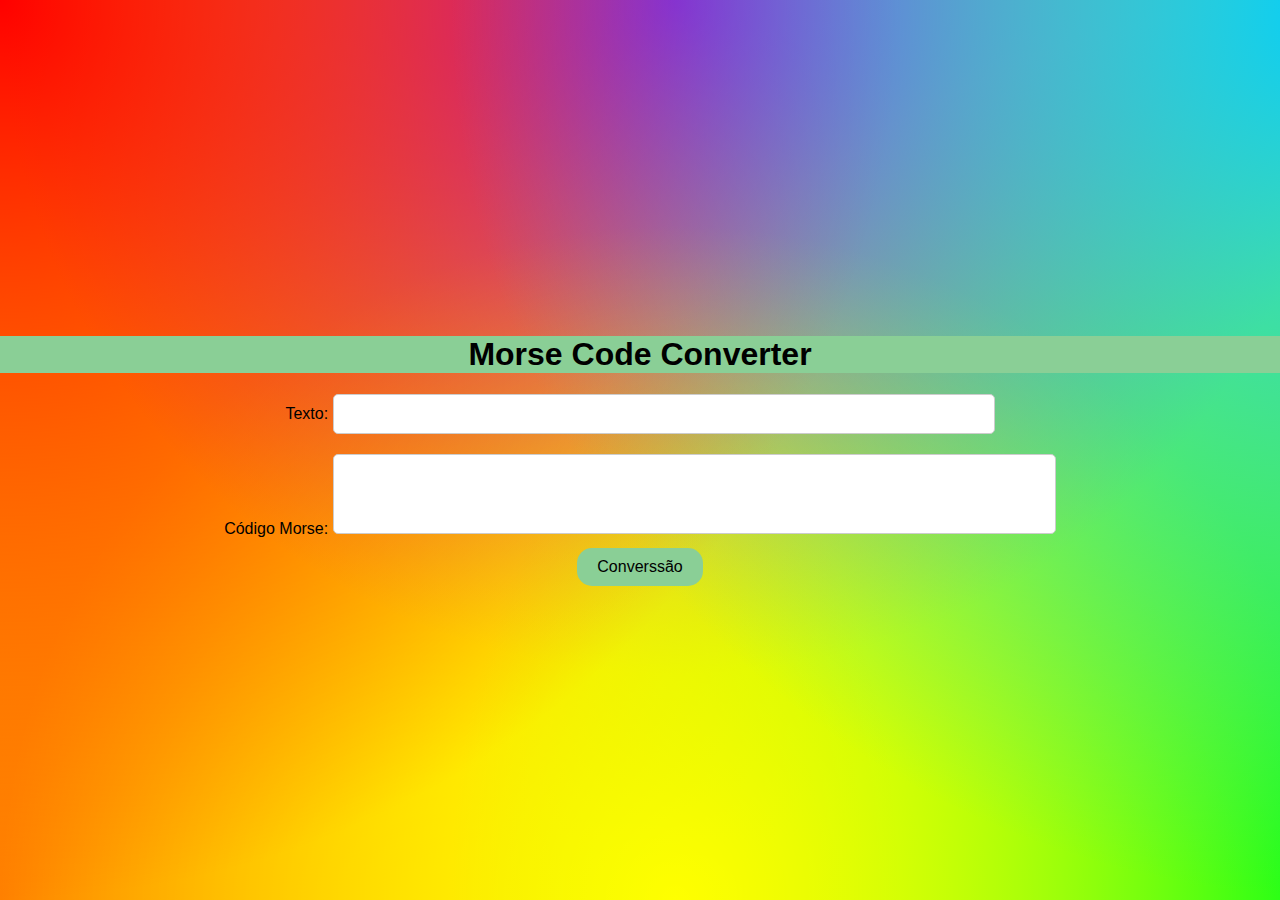
<file: Código Morse em JS/index.html>
<!DOCTYPE html>
<html lang="pt-BR">

<head>
    <meta charset="UTF-8">
    <meta name="viewport" content="width=device-width, initial-scale=1.0">
    <title>Morse Code Converter</title>
    <link rel="stylesheet" href="style.css">
    <script>
        if (window.AudioContext || window.webkitAudioContext) {
            // O navegador suporta a API de Áudio do JavaScript
            console.log('API de Áudio é suportada');
        } else {
            // O navegador não suporta a API de Áudio do JavaScript
            console.log('API de Áudio não é suportada');
        }

        const morseCode = {
            'A': '.-', 'B': '-...', 'C': '-.-.', 'D': '-..', 'E': '.', 'F': '..-.', 'G': '--.', 'H': '....', 'I': '..', 'J': '.---', 'K': '-.-',
            'L': '.-..', 'M': '--', 'N': '-.', 'O': '---', 'P': '.--.', 'Q': '--.-', 'R': '.-.', 'S': '...', 'T': '-', 'U': '..-', 'V': '...-',
            'W': '.--', 'X': '-..-', 'Y': '-.--', 'Z': '--..', '0': '-----', '1': '.----', '2': '..---', '3': '...--', '4': '....-', '5': '.....',
            '6': '-....', '7': '--...', '8': '---..', '9': '----.', ', ': '--..--', '.': '.-.-.-', '?': '..--..', ' ': '/', '-': '-....-', '/': '-..-.', '@': '.--.-.', '=': '-...-'   // ... (as in the JavaScript code)
        };

        function toMorseCode(text) {
            return text.toUpperCase().split('').map(char => morseCode[char] || '').join(' ');
            playMorseSound(morse);
        }

        function playMorseSound(morse) {
            const audioContext = new (window.AudioContext || window.webkitAudioContext)();

            const frequency = 600; // Frequência do som em Hz
            const dotDuration = 100; // Duração do ponto (em milissegundos)

            morse.split('').forEach(symbol => {
                if (symbol === '.') {
                    playSound(frequency, dotDuration);
                } else if (symbol === '-') {
                    playSound(frequency, dotDuration * 3); // Traço é 3 vezes mais longo que o ponto
                } else if (symbol === ' ') {
                    // Adiciona um pequeno atraso entre as palavras
                    sleep(dotDuration);
                }
                // Adiciona um pequeno atraso entre os símbolos
                sleep(dotDuration);
            });

            function playSound(frequency, duration) {
                const oscillator = audioContext.createOscillator();
                oscillator.type = 'sine';
                oscillator.frequency.setValueAtTime(frequency, audioContext.currentTime);
                oscillator.connect(audioContext.destination);
                oscillator.start();
                oscillator.stop(audioContext.currentTime + (duration / 1000));
            }

            function sleep(ms) {
                return new Promise(resolve => setTimeout(resolve, ms));
            }
        }
    </script>
</head>

<body>
    <h1>Morse Code Converter</h1>
    <form>
        <label for="text">Texto:</label>
        <input type="text" id="text" name="text">
        <br>
        <label for="morse">Código Morse:</label>
        <textarea id="morse" name="morse" rows="2" cols="50" readonly></textarea>
        <br>
        <button type="button"
            onclick="document.getElementById('morse').value = toMorseCode(document.getElementById('text').value)">Converssão</button>
    </form>
</body>

</html>
</file>
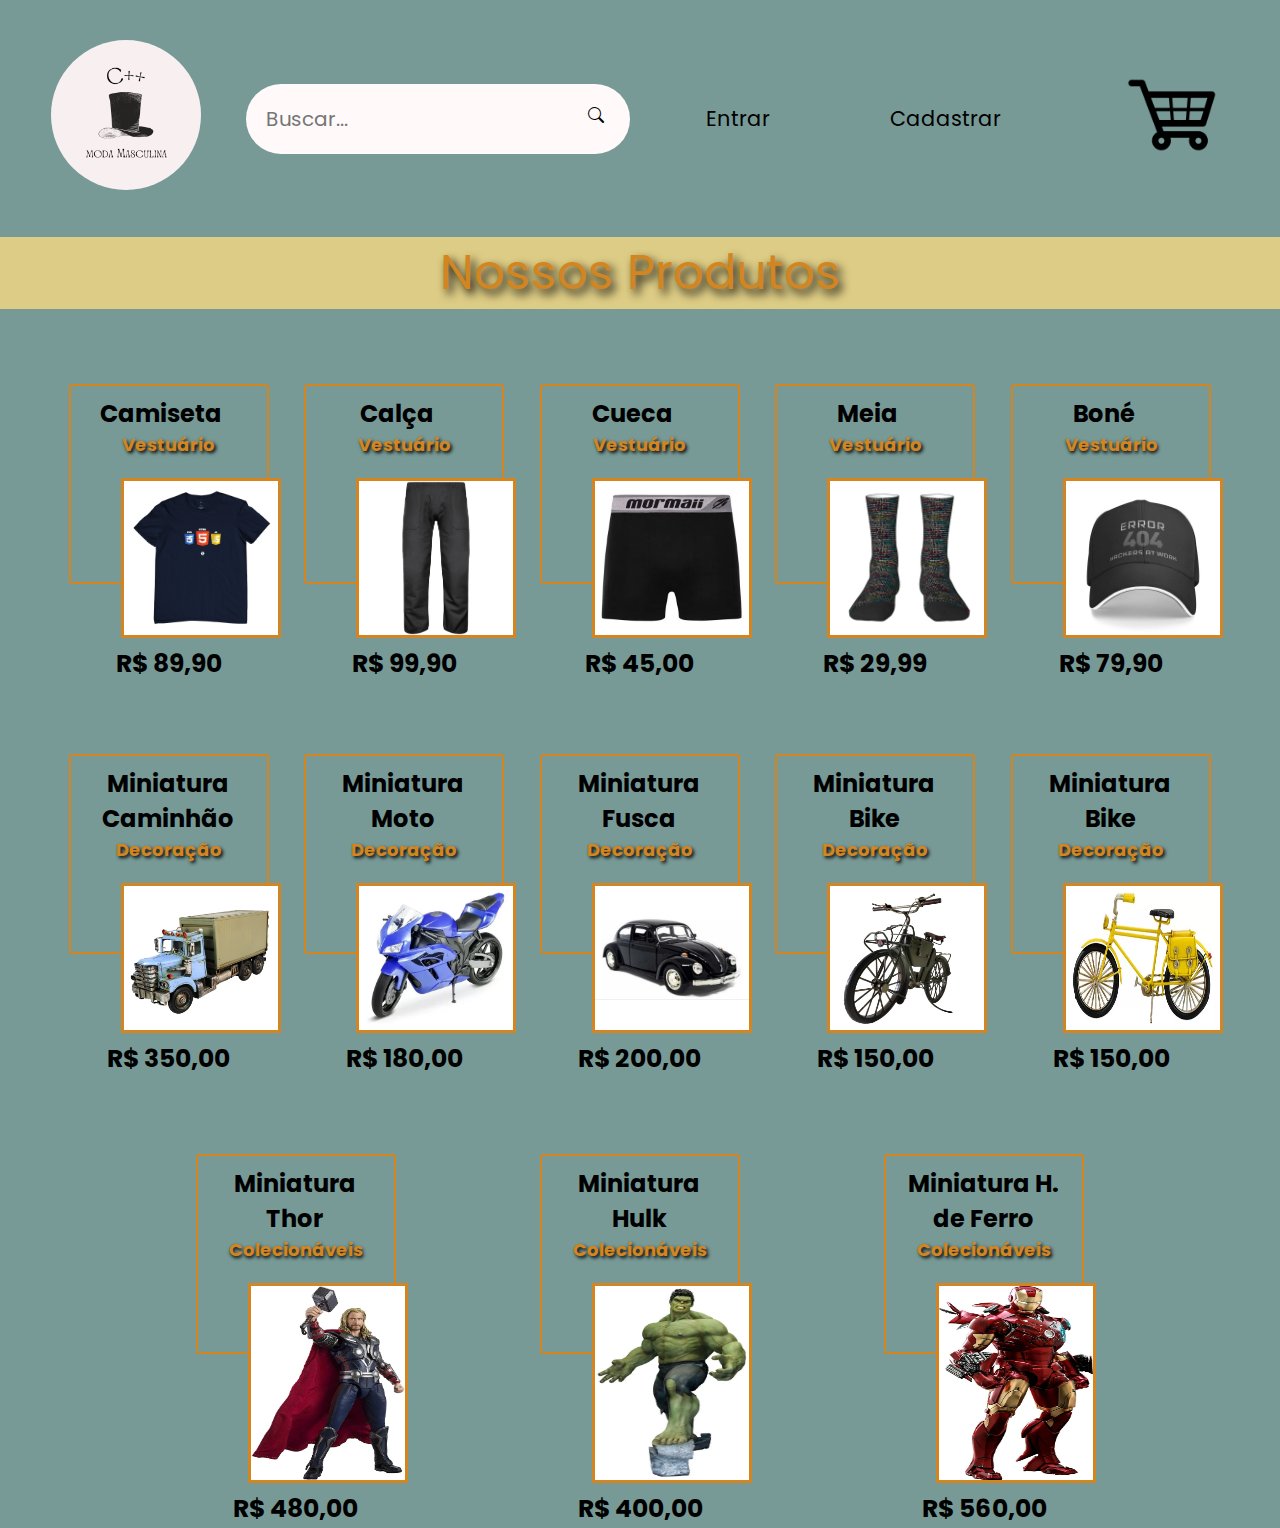
<file: Projeto Pedidos/index.html>
<!DOCTYPE html>
<html lang="pt-br">

<head>
    <meta charset="UTF-8">
    <meta name="viewport" content="width=device-width, initial-scale=1.0">
    <!--Google Fonts-->
    <link rel="preconnect" href="https://fonts.googleapis.com">
    <link rel="preconnect" href="https://fonts.gstatic.com" crossorigin>
    <link
        href="https://fonts.googleapis.com/css2?family=Poppins:ital,wght@0,100;0,200;0,300;0,400;0,500;0,600;0,700;0,800;0,900;1,100;1,200;1,300;1,400;1,500;1,600;1,700;1,800;1,900&display=swap"
        rel="stylesheet">
    <!--Fim Google Fonts-->
    <!--Bootstrap Icons-->
    <link rel="stylesheet" href="https://cdn.jsdelivr.net/npm/bootstrap-icons@1.11.1/font/bootstrap-icons.css">
    <!--Fim Bootstrap Icons-->
    <link rel="stylesheet" href="style.css">
    <title>C++ Moda Masculina</title>
</head>

<body>
    <header>
        <nav>
            <div class="logo">
                <a hef="#">
                    <img src="imagens/Logotipo.png" alt="Logotipo" width="150" height="150">
                </a>
            </div><!--Logo-->

            <div class="search">
                <input type="search" placeholder="Buscar...">
                <i class="bi bi-search"></i>
            </div><!--Search-->

            <div class="log">
                <a href="entrar.html">
                    <p>Entrar</p>
                </a>
                <a href="cadastrar.html">
                    <p>Cadastrar</p>
                </a>
                <div class="cart">
                    <a href="#">
                        <img src="imagens/carrinho.png">
                    </a>
                </div>
        </nav>
    </header>
    <main>
        <div class ="categorias">
            <!-- <a href="#"> -->
                <p>Nossos Produtos</p>
            </a>
        </div>
        <div class="row">
            <div class="col">
                <div class="card" id="card01">
                    <h2 id="t1">Camiseta</h2>
                    <!-- <div class="texto-vertical"></div> -->
                    <h3 id="t2">Vestuário</h3>
                    <img id="t3" src="imagens/camiseta1.webp">
                    <p id="t4">R$ 89,90</p>
                </div>

                <div class="card" id="card01">
                    <h2 id="t1">Calça</h2>
                    <h3 id="t2">Vestuário</h3>
                    <img id="t3" src="imagens/calça3.webp">
                    <p id="t4">R$ 99,90</p>
                </div>

                <div class="card" id="card01">
                    <h2 id="t1">Cueca</h2>
                    <h3 id="t2">Vestuário</h3>
                    <img id="t3" src="imagens/cueca2.webp">
                    <p id="t4">R$ 45,00</p>
                </div>

                <div class="card" id="card01">
                    <h2 id="t1">Meia</h2>
                    <h3 id="t2">Vestuário</h3>
                    <img id="t3" src="imagens/meia1.webp">
                    <p id="t4">R$ 29,99</p>
                </div>

                <div class="card" id="card01">
                    <h2 id="t1">Boné</h2>
                    <h3 id="t2">Vestuário</h3>
                    <img id="t3" src="imagens/boné1.webp">
                    <p id="t4">R$ 79,90</p>
                </div>
            </div>
        </div>

        <div class="row1">
            <div class="col1">
                <div class="card1" id="card01">
                    <h2 id="t1">Miniatura Caminhão</h2>
                    <h3 id="t2">Decoração</h3>
                    <img id="t3" src="imagens/caminhao1.webp">
                    <p id="t4">R$ 350,00</p>
                </div>

                <div class="card1" id="card01">
                    <h2 id="t1">Miniatura Moto</h2>
                    <h3 id="t2">Decoração</h3>
                    <img id="t3" src="imagens/moto2.webp">
                    <p id="t4">R$ 180,00</p>
                </div>

                <div class="card1" id="card01">
                    <h2 id="t1">Miniatura Fusca</h2>
                    <h3 id="t2">Decoração</h3>
                    <img id="t3" src="imagens/fusca2.jpg">
                    <p id="t4">R$ 200,00</p>
                </div>

                <div class="card1" id="card01">
                    <h2 id="t1">Miniatura Bike</h2>
                    <h3 id="t2">Decoração</h3>
                    <img id="t3" src="imagens/bike1.webp">
                    <p id="t4">R$ 150,00</p>
                </div>

                <div class="card1" id="card01">
                    <h2 id="t1">Miniatura Bike</h2>
                    <h3 id="t2">Decoração</h3>
                    <img id="t3" src="imagens/bike3.webp">
                    <p id="t4">R$ 150,00</p>
                </div>
            </div>
        </div>

        <div class="row2">
            <div class="col2">
                <div class="card2" id="card01">
                    <h2 id="t1">Miniatura Thor</h2>
                    <h3 id="t2">Colecionáveis</h3>
                    <img id="t3" src="imagens/thor.webp">
                    <p id="t4">R$ 480,00</p>
                </div>


                <div class="card2" id="card01">
                    <h2 id="t1">Miniatura Hulk</h2>
                    <h3 id="t2">Colecionáveis</h3>
                    <img id="t3" src="imagens/hulk.webp">
                    <p id="t4">R$ 400,00</p>
                </div>


                <div class="card2" id="card01">
                    <h2 id="t1">Miniatura H. de Ferro</h2>
                    <h3 id="t2">Colecionáveis</h3>
                    <img id="t3" src="imagens/homemdeferro.webp">
                    <p id="t4">R$ 560,00</p>
                </div>
            </div>
        </div>
        </div>

    </main>
</body>

</html>
</file>
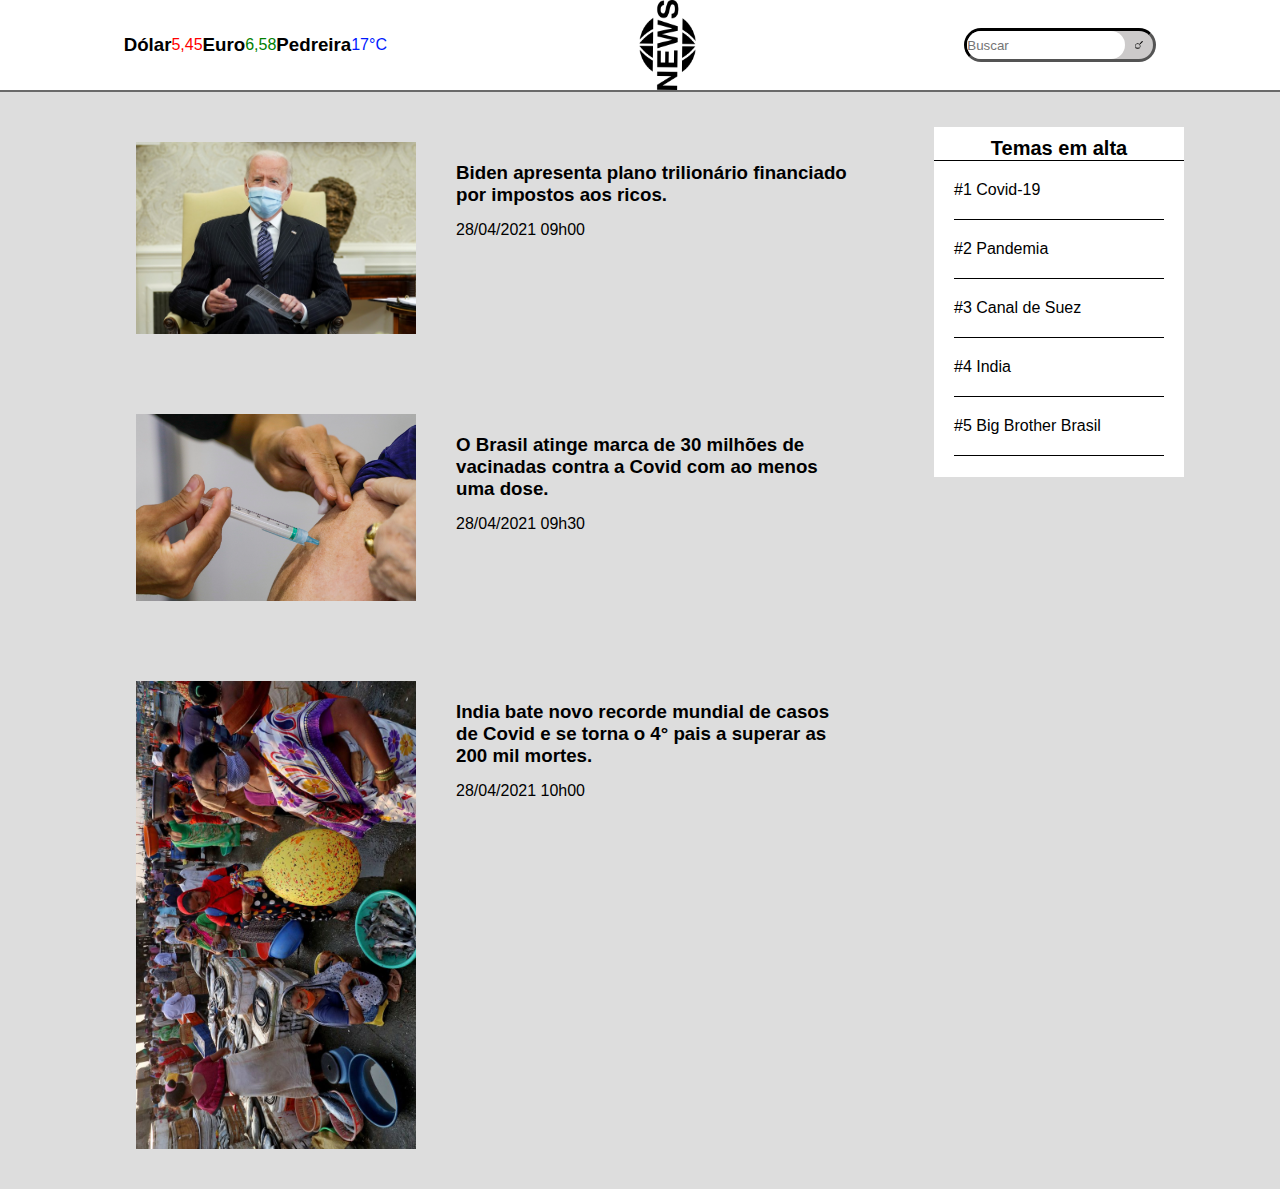
<file: aula12- exemplo página de notícias/imagens/index.html>
<!DOCTYPE html>
<html lang="en">

<head>
    <meta charset="UTF-8">
    <meta name="viewport" content="width=device-width, initial-scale=1.0">
    <title>Exemplo de site de notícias</title>
    <link rel="stylesheet" href="style.css">
</head>

<body>
    <header>
        <!-- <div class="nav"> -->
            <div class="bloco1">
                <h3>Dólar</h3>
                <p class="vermelho">5,45</p>
                <h3>Euro </h3>
                <p class="verde">6,58</p>
                <h3>Pedreira</h3>
                <p class="azul">17°C</p>
            </div>
            <div class="bloco2">
                <img src="logo.png" alt="Logo" class="logo">
            </div>
            <div class="bloco3">
                <input type="search" placeholder="Buscar">
                <img src="lupa.png">
            </div>
    </header>

    <main>
        <div class="notícias">
            <div>
                <img src="biden.jpg">
                <span>
                <h3>Biden apresenta plano trilionário financiado por impostos aos ricos.</h3>
                <P>28/04/2021 09h00</P>
                </span>
            </div>
            <div>
                <img src="vacina.jpg">
                <span>
                <h3>O Brasil atinge marca de 30 milhões de vacinadas contra a Covid com ao menos uma dose.</h3>
                <p>28/04/2021 09h30</p>
                </span>
            </div>
            <div>
                <img src="india.jpg">
                <span>
                <h3>India bate novo recorde mundial de casos de Covid e se torna o 4° pais a superar as 200 mil mortes.</h3>
                <p>28/04/2021 10h00</p>
                </span>
            </div>
        </div>
    
        <div class="temas-em-alta">
            <h2>Temas em alta</h2>
            <ul>
                <li>#1 Covid-19</li>
                <li>#2 Pandemia</li>
                <li>#3 Canal de Suez</li>
                <li>#4 India</li>
                <li>#5 Big Brother Brasil</li>
            </ul>
        </div>
    </main>
</body>

</html>
</file>
<file: Código Morse em JS/style.css>
body {
    background-color: #ffff00;
    background-image: url("data:image/svg+xml,%3Csvg xmlns='http://www.w3.org/2000/svg' width='100%25' height='100%25' viewBox='0 0 1200 800'%3E%3Cdefs%3E%3CradialGradient id='a' cx='0' cy='800' r='800' gradientUnits='userSpaceOnUse'%3E%3Cstop offset='0' stop-color='%23ff8000'/%3E%3Cstop offset='1' stop-color='%23ff8000' stop-opacity='0'/%3E%3C/radialGradient%3E%3CradialGradient id='b' cx='1200' cy='800' r='800' gradientUnits='userSpaceOnUse'%3E%3Cstop offset='0' stop-color='%2300ff19'/%3E%3Cstop offset='1' stop-color='%2300ff19' stop-opacity='0'/%3E%3C/radialGradient%3E%3CradialGradient id='c' cx='600' cy='0' r='600' gradientUnits='userSpaceOnUse'%3E%3Cstop offset='0' stop-color='%239900ff'/%3E%3Cstop offset='1' stop-color='%239900ff' stop-opacity='0'/%3E%3C/radialGradient%3E%3CradialGradient id='d' cx='600' cy='800' r='600' gradientUnits='userSpaceOnUse'%3E%3Cstop offset='0' stop-color='%23ffff00'/%3E%3Cstop offset='1' stop-color='%23ffff00' stop-opacity='0'/%3E%3C/radialGradient%3E%3CradialGradient id='e' cx='0' cy='0' r='800' gradientUnits='userSpaceOnUse'%3E%3Cstop offset='0' stop-color='%23FF0000'/%3E%3Cstop offset='1' stop-color='%23FF0000' stop-opacity='0'/%3E%3C/radialGradient%3E%3CradialGradient id='f' cx='1200' cy='0' r='800' gradientUnits='userSpaceOnUse'%3E%3Cstop offset='0' stop-color='%230CF'/%3E%3Cstop offset='1' stop-color='%230CF' stop-opacity='0'/%3E%3C/radialGradient%3E%3C/defs%3E%3Crect fill='url(%23a)' width='1200' height='800'/%3E%3Crect fill='url(%23b)' width='1200' height='800'/%3E%3Crect fill='url(%23c)' width='1200' height='800'/%3E%3Crect fill='url(%23d)' width='1200' height='800'/%3E%3Crect fill='url(%23e)' width='1200' height='800'/%3E%3Crect fill='url(%23f)' width='1200' height='800'/%3E%3C/svg%3E");
    background-attachment: fixed;
    background-size: cover;
    font-family: Arial, sans-serif;
    text-align: center;
    justify-content: center;
    margin: 0;
    padding: 0;
    display: flex;
    flex-direction: column;
    min-height: 100vh;
}

h1 {
 text-align: center;
 background-color: #8acf96
}

input[type="text"] {
    width: 50%;
    padding: 10px;
    margin-bottom: 20px;
    border: 1px solid #ccc;
    border-radius: 5px;
    font-size: 16px;
}

form text, form textarea {
    width: 54%;
    padding: 20px 15px;
    border: 1px solid #ccc;
    border-radius: 5px;
    font-size: 16px;
}

form textarea {
    resize: none;
    max-height: 200px;
}

form button {
    background-color: #8acf96;
    color: black;
    border: none;
    padding: 10px 20px;
    margin-top: 10px;
    cursor: pointer;
    border-radius: 15px;
    font-size: 16px;
}
</file>
<file: Projeto Pedidos/style.css>
* {
    margin: 0;
    padding: 0;
    box-sizing: border-box;
    font-family: 'Poppins', sans-serif;
}

body {
    background-color: #779a96;
    height: 100vh;
}

header {
    padding: 40px 4%;
}

header nav {
    display: flex;
    text-align: center;
    align-items: center;
    justify-content: space-between;
}

nav .logo img {
    border-radius: 50%;
}

nav .search {
    display: flex;
    align-items: center;
}

nav .search input {
    width: 30vw;
    padding: 20px;
    border-radius: 100px;
    outline: none;
    border: none;
    font-size: 20px;
    background-color: #fff9f9;
}

nav .search i {
    transform: translateX(-50px);
    width: 2rem;
    height: 2rem;
}

nav .log {
    display: flex;
    align-items: center;
    gap: 120px;
    font-size: 1.3em;
}

nav .log a {
    text-decoration: none;
    color: black;
}

nav .log img {
    width: 12vh;
    color: black;
}

.cart {
    cursor: pointer;
}

main .categorias {
    display: flex;
    align-items: center;
    justify-content: center;
    font-size: 3.0em;
    background-color: #ddcc85;
    color: #d28520;
    text-shadow: black 0.1em 0.1em 0.2em
}

.row {
    margin-top: 35px;
    padding: 40px 4%;
}

.card img {
    width: 160px;
    height: 160px;
    border: 3px solid #d28520;
    margin-left: 50px;
    margin-top: 10px;
}

.card {
    border: 2px solid #d28520;
    border-radius: 3px;
    width: 200px;
    height: 200px;
}

.col {
    display: flex;
    justify-content: space-around;
}

.card h2 {
    text-align: center;
    margin-right: 15px;
    margin-top: 10px;

}

.card h3 {
    text-align: center;
    font-size: 18px;
    color: #d28520;
    margin-bottom: 10px;
    /* transform: rotate(270deg);
    float: inline-start; */
    color: #d28520;
    text-shadow: black 0.1em 0.1em 0.2em
         /* position: relative;  */
}

.card p {
    text-align: center;
    font-size: 25px;
    color: black;
    font-weight: bold;
}

.row1 {
    margin-top: 90px;
    padding: 40px 4%;
}

.card1 img {
    width: 160px;
    height: 150px;
    border: 3px solid #d28520;
    margin-left: 50px;
    margin-top: 10px;
}

.card1 {
    border: 2px solid #d28520;
    border-radius: 3px;
    width: 200px;
    height: 200px;
}

.col1 {
    display: flex;
    justify-content: space-around;
}

.card1 h2 {
    text-align: center;
    margin-right: 20px;
    margin-left: 18px;
    margin-top: 10px;
}

.card1 h3 {
    text-align: center;
    font-size: 18px;
    color: #d28520;
    margin-bottom: 10px;
    /* transform: rotate(270deg);
    float: inline-start; */
    color: #d28520;
    text-shadow: black 0.1em 0.1em 0.2em
}

.card1 p {
    text-align: center;
    font-size: 25px;
    color: black;
    font-weight: bold
}

.row2 {
    margin-top: 120px;
    padding: 40px 4%;
}

.card2 img {
    width: 160px;
    height: 200px;
    border: 3px solid #d28520;
    margin-left: 50px;
    margin-top: 10px;
}

.card2 {
    border: 2px solid #d28520;
    border-radius: 3px;
    width: 200px;
    height: 200px;
}

.col2 {
    display: flex;
    justify-content: space-evenly;
}

.card2 h2 {
    text-align: center;
    margin-right: 20px;
    margin-left: 18px;
    margin-top: 10px;
}

.card2 h3 {
    text-align: center;
    font-size: 18px;
    color: #d28520;
    margin-bottom: 10px;
    /* transform: rotate(270deg);
    float: inline-start; */
    color: #d28520;
    text-shadow: black 0.1em 0.1em 0.2em
}

.card2 p {
    text-align: center;
    font-size: 25px;
    color: black;
    font-weight: bold
}
</file>
<file: aula12- exemplo página de notícias/imagens/style.css>
* {
    margin: 0;
    padding: 0;
    box-sizing: border-box;
}

body {
    display: flex;
    flex-direction: column;
    align-items: center;
    font-family:sans-serif ;
    background: #ddd;
    width: 100vw;
}

/* body{
    /* font-family: sans-serif;
    background-color: #f0f0f0;
    width: 100vw;
    height: 100vh; */

header {
    display: flex;
    justify-content: space-around;
    margin-bottom: 10px;
    align-items: center;
    width: 100%;
    height: 15%;
    background-color: white;
    border-bottom: 2px solid #6a6a6a;
}

header .bloco1 {
    display: flex;
    width: 20%;
    align-items: center;
    justify-content: space-between;
}

header .bloco2 .logo {
    display: flex;
    width: 90%; 
    height: 90px;
}


/* header .bloco2 img {
    width: 30%;
} */

header .bloco3 {
    width: 15%;
    height: 30%;
    border: 3px inset black;
    display: flex;
    border-radius: 20px;
    background-color: rgb(204, 202, 202);
}

header .bloco3 img {
    width: 15%;
    padding: 10px;
}

header .bloco3 input {
    width: 100%;
    border-radius: 20px;
    border: none;
}

header .bloco3 input:focus {
    outline: none;
}

.vermelho {
    color: red
}

.verde {
    color: green
}

.azul {
    color: rgb(0, 26, 255)
}

main {
    display: flex;
    width: 85%;
    justify-content: space-between;
    align-items: flex-start;
}

.notícias img {
    width: 280px;
    margin: 40px;
}

.notícias div {
    display: flex;
}

.notícias div span {
    width: 400px;
    margin-top: 60px;
}

.notícias div p {
    margin-left: auto;
    margin-right: auto;
    margin-top: 15px;
}

/* .notícias h3 {
    font-size: 20px;
    text-align: space-around;
}

.notícias h3 span {
    font-size: 15px;
    border-bottom: 1px;
} */

/* .notícias {
    background-color: #f0f0f0;
    padding: 20px;
} */

/* .notícias h2 {
    font-size: 1.5em;
} */

/* .notícias img {
    width: 20%;
} */

.temas-em-alta  {
    height: 350px;
    width: 250px;
    background: #fff;
    margin-top: 25px;
}

.temas-em-alta h2 {
    border-bottom: 1px solid black;
    margin-top: 10px;
    font-size: 20px;
    text-align: center;
}

.temas-em-alta ul li {
    border-bottom: 1px solid black;
    margin: 20px 20px;
    padding-bottom: 20px;
    list-style: none;
}


/* footer {
    background-color: #222;
} */
</file>
